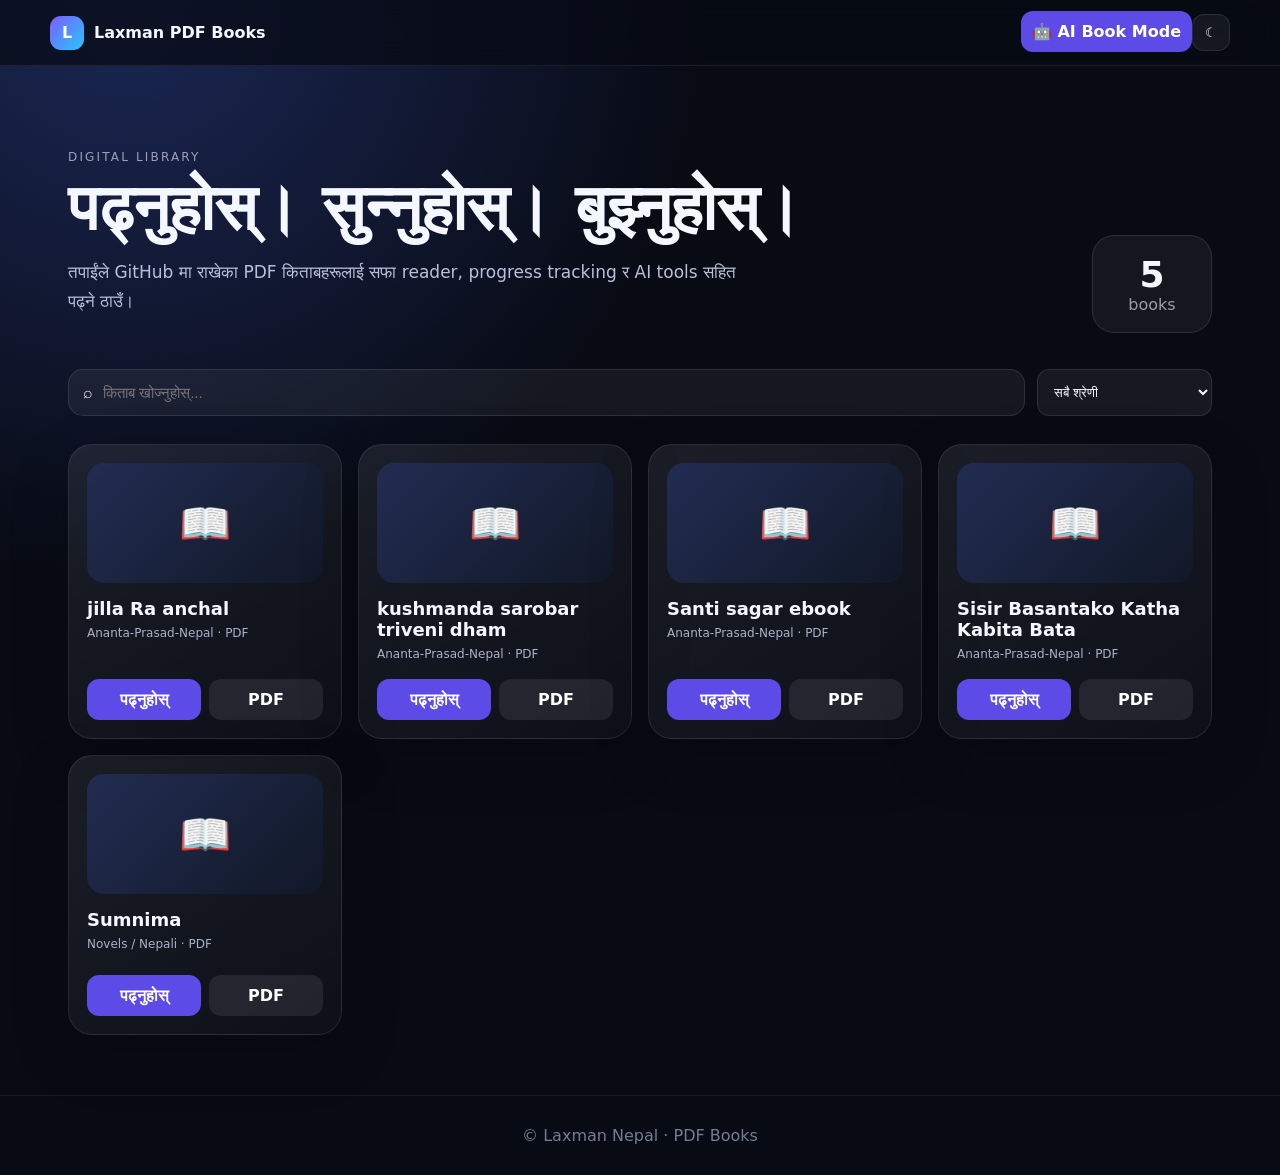
<file: index.html>
<!doctype html>
<html lang="ne">
<head>
<meta charset="utf-8"><meta name="viewport" content="width=device-width,initial-scale=1,viewport-fit=cover"><meta name="theme-color" content="#0b1020"><meta name="description" content="Laxman Nepal digital PDF library"><link rel="manifest" href="manifest.json"><link rel="icon" href="icon.svg"><title>Laxman PDF Books</title><link rel="stylesheet" href="styles.css">
</head>
<body>
<header class="topbar"><a class="brand" href="./"><span class="brand-mark">L</span><span>Laxman PDF Books</span></a><div class="top-actions"><a class="btn mini" href="ai.html">🤖 AI Book Mode</a><button id="installBtn" class="icon-btn" hidden>＋ Install</button><button id="themeBtn" class="icon-btn" aria-label="Toggle theme">☾</button></div></header>
<main><section class="hero"><div><p class="eyebrow">DIGITAL LIBRARY</p><h1>पढ्नुहोस्। सुन्नुहोस्। बुझ्नुहोस्।</h1><p class="hero-copy">तपाईंले GitHub मा राखेका PDF किताबहरूलाई सफा reader, progress tracking र AI tools सहित पढ्ने ठाउँ।</p></div><div class="hero-stats"><strong id="bookCount">0</strong><span>books</span></div></section>
<section class="toolbar"><label class="search"><span>⌕</span><input id="search" type="search" placeholder="किताब खोज्नुहोस्..." autocomplete="off"></label><select id="category"><option value="all">सबै श्रेणी</option></select></section><section id="library" class="library" aria-live="polite"></section></main><footer>© Laxman Nepal · PDF Books</footer>
<script src="app.js" defer></script><script>if('serviceWorker' in navigator)navigator.serviceWorker.register('./sw.js');let deferred;addEventListener('beforeinstallprompt',e=>{e.preventDefault();deferred=e;installBtn.hidden=false;installBtn.onclick=async()=>{deferred.prompt();await deferred.userChoice;deferred=null;installBtn.hidden=true}});</script>
</body></html>
</file>
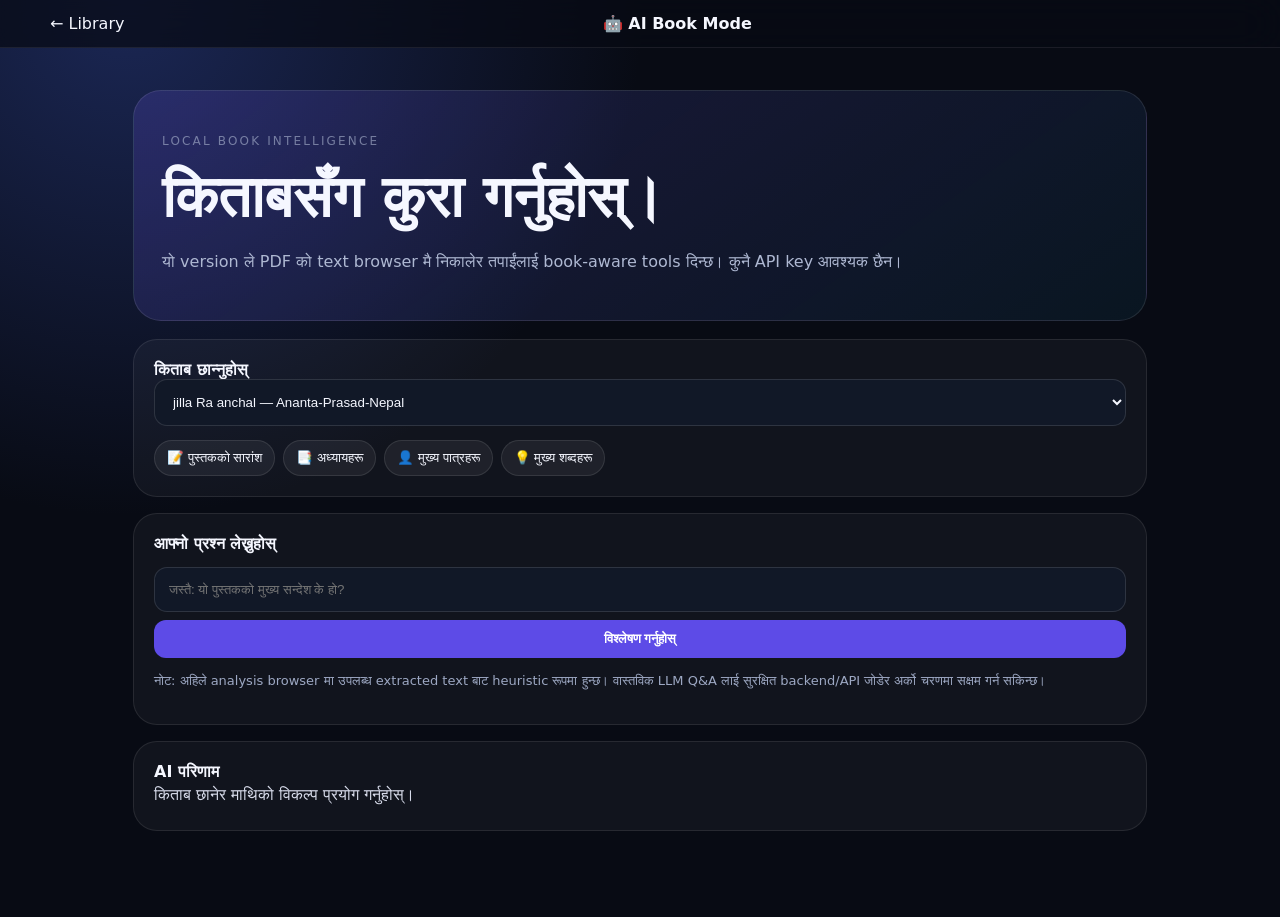
<file: ai.html>
<!doctype html>
<html lang="ne">
<head>
<meta charset="utf-8"><meta name="viewport" content="width=device-width,initial-scale=1">
<title>AI Book Assistant — Laxman PDF Books</title>
<link rel="stylesheet" href="styles.css">
<style>
.ai-page{max-width:1050px;margin:auto;padding:42px 18px 70px}.ai-hero{padding:28px;border:1px solid rgba(255,255,255,.1);border-radius:28px;background:linear-gradient(145deg,rgba(124,92,255,.18),rgba(37,200,255,.06));margin-bottom:18px}.ai-hero h1{font-size:clamp(32px,6vw,58px);margin:8px 0}.ai-hero p{color:#aeb8d2;line-height:1.7}.panel{padding:20px;border:1px solid rgba(255,255,255,.09);border-radius:24px;background:rgba(255,255,255,.04);margin-bottom:16px}.book-select{width:100%;padding:14px;border-radius:13px;border:1px solid rgba(255,255,255,.12);background:#111827;color:inherit}.chips{display:flex;gap:8px;flex-wrap:wrap;margin-top:14px}.chip{padding:9px 12px;border-radius:999px;border:1px solid rgba(255,255,255,.1);background:rgba(255,255,255,.06);color:inherit;cursor:pointer}.answer{white-space:pre-wrap;line-height:1.8;color:#d7dbea}.notice{font-size:13px;color:#9da8c3;line-height:1.6}.back{color:inherit;text-decoration:none}@media(max-width:650px){.ai-page{padding-top:25px}}
</style></head>
<body>
<header class="topbar"><a class="back" href="./">← Library</a><strong>🤖 AI Book Mode</strong><span></span></header>
<main class="ai-page">
<section class="ai-hero"><p class="eyebrow">LOCAL BOOK INTELLIGENCE</p><h1>किताबसँग कुरा गर्नुहोस्।</h1><p>यो version ले PDF को text browser मै निकालेर तपाईंलाई book-aware tools दिन्छ। कुनै API key आवश्यक छैन।</p></section>
<section class="panel"><label><b>किताब छान्नुहोस्</b><select id="book" class="book-select"><option>Loading books…</option></select></label><div class="chips"><button class="chip" data-action="summary">📝 पुस्तकको सारांश</button><button class="chip" data-action="chapters">📑 अध्यायहरू</button><button class="chip" data-action="characters">👤 मुख्य पात्रहरू</button><button class="chip" data-action="keywords">💡 मुख्य शब्दहरू</button></div></section>
<section class="panel"><b>आफ्नो प्रश्न लेख्नुहोस्</b><div class="chips"><input id="question" class="book-select" placeholder="जस्तै: यो पुस्तकको मुख्य सन्देश के हो?"><button id="ask" class="btn">विश्लेषण गर्नुहोस्</button></div><p class="notice">नोट: अहिले analysis browser मा उपलब्ध extracted text बाट heuristic रूपमा हुन्छ। वास्तविक LLM Q&A लाई सुरक्षित backend/API जोडेर अर्को चरणमा सक्षम गर्न सकिन्छ।</p></section>
<section class="panel"><b>AI परिणाम</b><div id="answer" class="answer">किताब छानेर माथिको विकल्प प्रयोग गर्नुहोस्।</div></section>
</main>
<script>
const $=s=>document.querySelector(s);let books=[],selected=null;
async function init(){books=await fetch('books.json',{cache:'no-store'}).then(r=>r.json());$('#book').innerHTML=books.map((b,i)=>`<option value="${i}">${b.title} — ${b.category}</option>`).join('');selected=books[0];$('#book').onchange=e=>selected=books[Number(e.target.value)];}
async function extract(url){const pdf=await import('https://cdnjs.cloudflare.com/ajax/libs/pdf.js/4.4.168/pdf.min.mjs');pdf.GlobalWorkerOptions.workerSrc='https://cdnjs.cloudflare.com/ajax/libs/pdf.js/4.4.168/pdf.worker.min.mjs';const doc=await pdf.getDocument(url).promise;let out=[];for(let i=1;i<=doc.numPages;i++){const p=await doc.getPage(i),t=await p.getTextContent();out.push(t.items.map(x=>x.str).join(' ').replace(/\s+/g,' ').trim())}return out}
function analyze(text,action){const all=text.join(' ');if(action==='summary')return `पृष्ठ: ${text.length}\n\nयो पुस्तकमा ${all.length.toLocaleString()} characters को selectable text भेटियो।\n\nमुख्य भागहरू बुझ्न chapter detection र text analysis प्रयोग गर्न सकिन्छ। वास्तविक AI-generated summary का लागि LLM backend आवश्यक हुन्छ।`;if(action==='chapters'){let hits=[];text.forEach((x,i)=>{if(/(^|\s)(अध्याय|chapter|भाग|part)\s*[०-९0-9IVXLC]*/i.test(x))hits.push(`Page ${i+1}: ${x.slice(0,140)}`)});return hits.length?hits.join('\n\n'):'स्पष्ट chapter heading भेटिएन।';}if(action==='characters'){const words=all.match(/[\u0900-\u097F]{4,}/g)||[];return 'सम्भावित प्रमुख नाम/शब्दहरू:\n'+[...new Set(words)].slice(0,25).join(', ');}const words=all.toLowerCase().split(/\s+/).filter(x=>x.length>5),freq={};words.forEach(w=>freq[w]=(freq[w]||0)+1);return Object.entries(freq).sort((a,b)=>b[1]-a[1]).slice(0,20).map(x=>`${x[0]} (${x[1]})`).join(', ')}
async function run(action){if(!selected)return;$('#answer').textContent='PDF पढ्दैछु…';try{$('#answer').textContent=analyze(await extract(selected.url),action)}catch(e){$('#answer').textContent='PDF text extraction असफल भयो।'} }document.querySelectorAll('[data-action]').forEach(b=>b.onclick=()=>run(b.dataset.action));$('#ask').onclick=async()=>{const q=$('#question').value.trim();if(!q)return;await run('summary');$('#answer').textContent+=`\n\nप्रश्न: ${q}\n\nयो offline V3 mode ले extracted text उपलब्ध गराउँछ, तर प्रश्नको अर्थ बुझेर LLM उत्तर दिन backend आवश्यक हुन्छ।`};init();
</script></body></html>
</file>
<file: styles.css>
*{box-sizing:border-box}html{color-scheme:dark}body{margin:0;font-family:Inter,system-ui,-apple-system,BlinkMacSystemFont,"Segoe UI",sans-serif;background:radial-gradient(circle at 10% 0%,#1b2755 0,transparent 35%),#080b14;color:#f5f7ff;min-height:100vh}.topbar{position:sticky;top:0;z-index:20;display:flex;justify-content:space-between;align-items:center;padding:14px max(18px,calc((100% - 1180px)/2));background:rgba(8,11,20,.72);backdrop-filter:blur(22px);border-bottom:1px solid rgba(255,255,255,.08)}.brand{color:inherit;text-decoration:none;display:flex;gap:10px;align-items:center;font-weight:750}.brand-mark{width:34px;height:34px;display:grid;place-items:center;border-radius:11px;background:linear-gradient(135deg,#7c5cff,#25c8ff);color:#fff}.icon-btn,.toolbar select{border:1px solid rgba(255,255,255,.1);background:rgba(255,255,255,.06);color:inherit;border-radius:12px;padding:10px 12px}.hero,main{max-width:1180px;margin:auto}.hero{padding:72px 18px 36px;display:flex;justify-content:space-between;gap:30px;align-items:end}.eyebrow{font-size:12px;letter-spacing:.18em;opacity:.6}.hero h1{font-size:clamp(34px,6vw,64px);line-height:1.02;margin:8px 0 16px;max-width:800px}.hero-copy{max-width:680px;color:#b9c1d8;font-size:17px;line-height:1.7}.hero-stats{min-width:120px;padding:18px;border:1px solid rgba(255,255,255,.1);border-radius:22px;background:rgba(255,255,255,.05);text-align:center}.hero-stats strong{display:block;font-size:36px}.hero-stats span{opacity:.6}.toolbar{display:flex;gap:12px;padding:0 18px 28px}.search{flex:1;display:flex;align-items:center;gap:10px;padding:0 14px;border:1px solid rgba(255,255,255,.1);border-radius:15px;background:rgba(255,255,255,.055)}.search input{width:100%;padding:14px 0;border:0;outline:0;background:transparent;color:inherit;font-size:15px}.library{display:grid;grid-template-columns:repeat(auto-fill,minmax(250px,1fr));gap:16px;padding:0 18px 60px}.book{display:flex;flex-direction:column;min-height:280px;padding:18px;border:1px solid rgba(255,255,255,.09);border-radius:24px;background:linear-gradient(145deg,rgba(255,255,255,.08),rgba(255,255,255,.025));box-shadow:0 20px 60px rgba(0,0,0,.18);transition:.2s}.book:hover{transform:translateY(-3px);border-color:rgba(124,92,255,.5)}.cover{height:120px;border-radius:17px;display:grid;place-items:center;background:linear-gradient(135deg,#222c52,#111827);font-size:42px;margin-bottom:15px}.book h2{font-size:18px;margin:0 0 7px}.meta{font-size:12px;color:#aab2c9}.book-actions{display:flex;gap:8px;margin-top:auto;padding-top:18px}.btn{flex:1;text-align:center;text-decoration:none;color:#fff;border:0;border-radius:12px;padding:11px;background:#5d4be7;font-weight:650;cursor:pointer}.btn.secondary{background:rgba(255,255,255,.08)}footer{text-align:center;padding:30px;color:#747d96;border-top:1px solid rgba(255,255,255,.06)}@media(max-width:650px){.hero{padding-top:44px;display:block}.hero-stats{margin-top:24px}.toolbar{flex-direction:column}.toolbar select{width:100%}}
body.light{background:#f5f7fb;color:#111827}body.light .topbar{background:rgba(255,255,255,.8)}body.light .hero-copy,body.light .meta{color:#5c6475}body.light .book{background:#fff;border-color:#e4e7ee}body.light .search,body.light .toolbar select,body.light .icon-btn{background:#fff;color:#111827;border-color:#dfe3ea}
</file>
